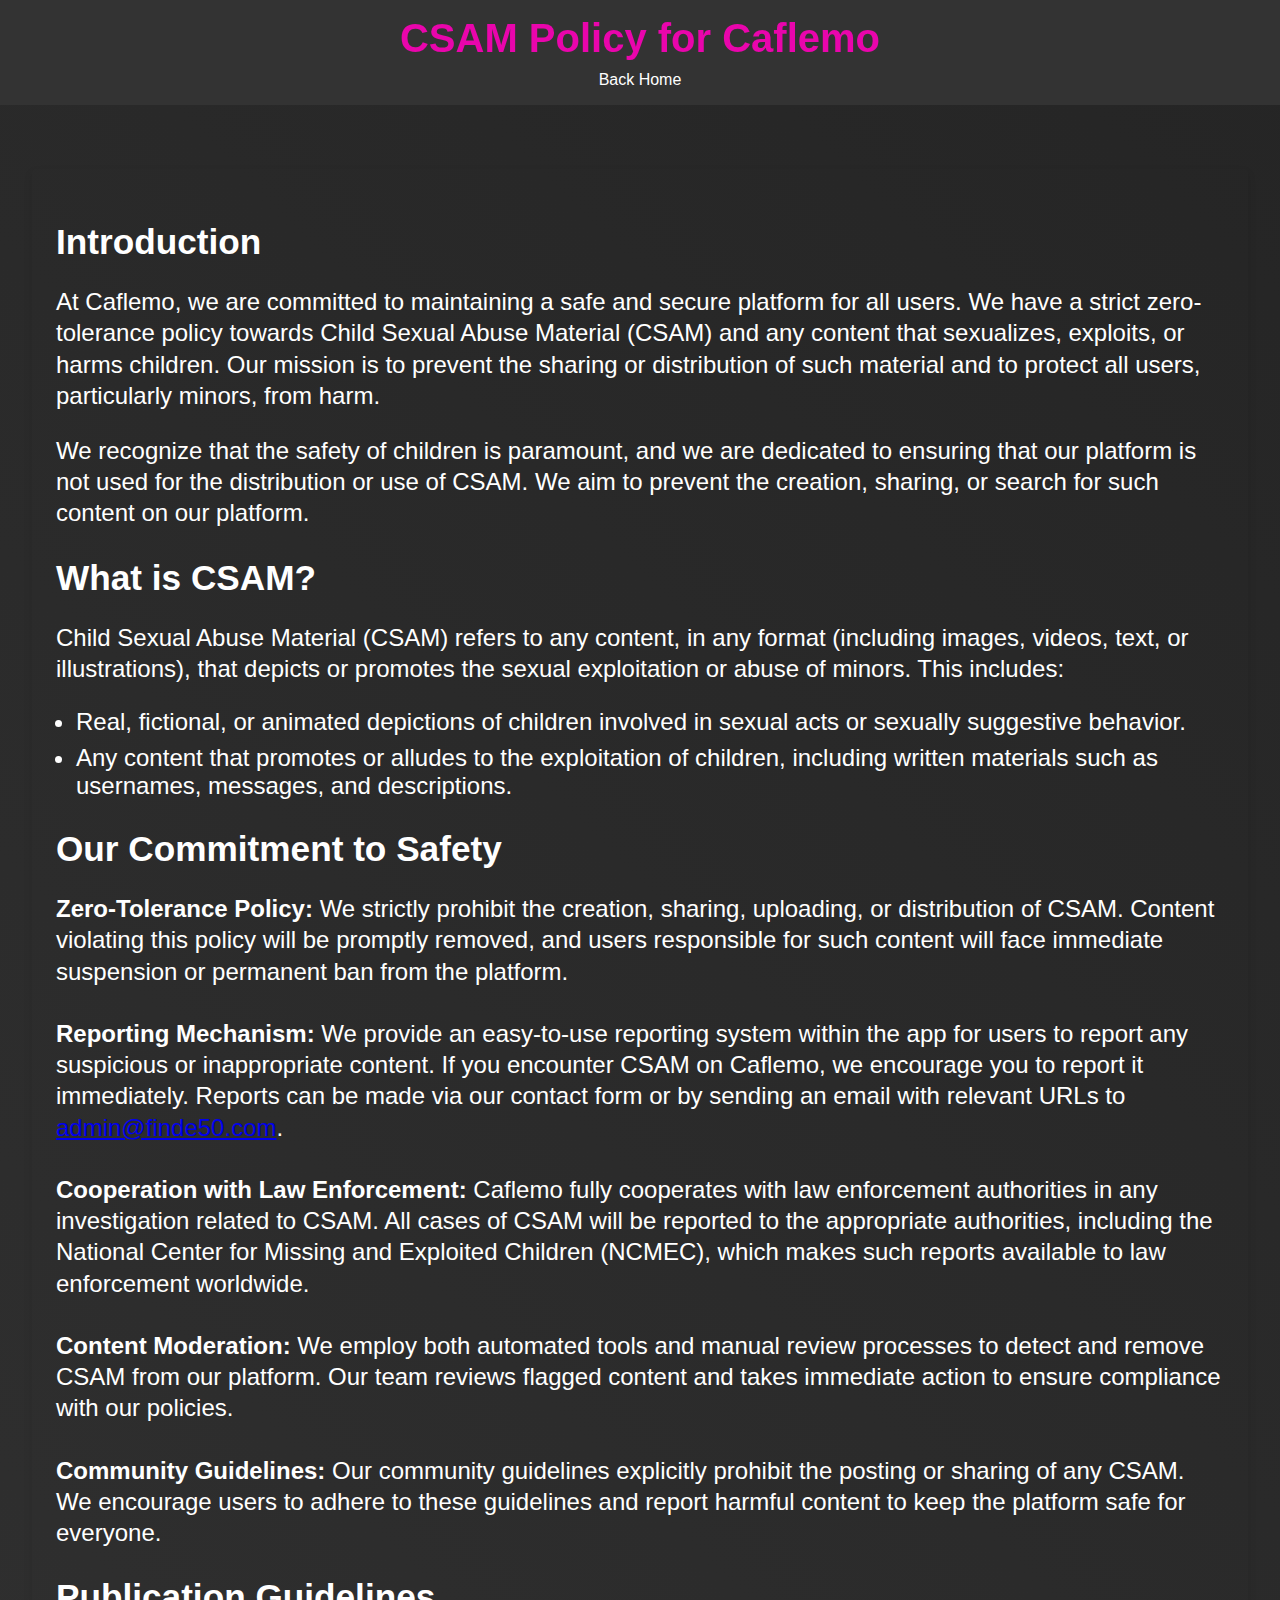
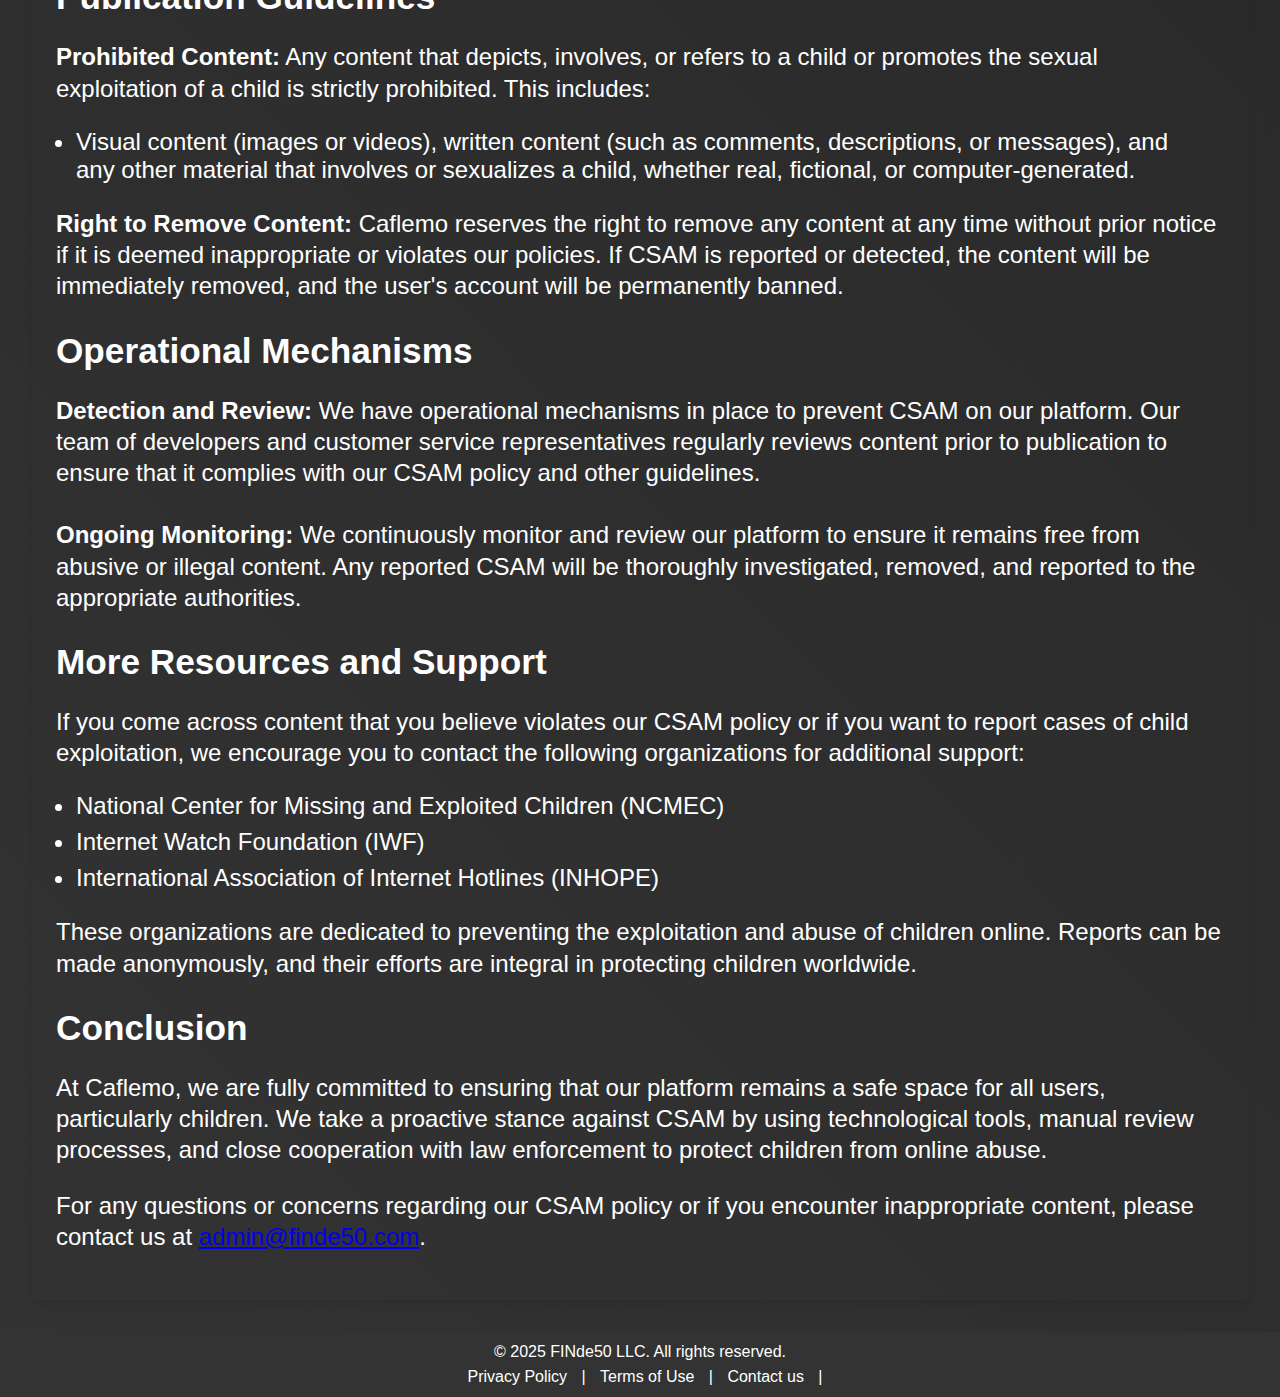
<file: community_guidelines.html>
<!DOCTYPE html>
<html lang="en">
<head>
    <meta charset="UTF-8">
    <meta name="viewport" content="width=device-width, initial-scale=1.0">
    <title>CSAM Policy - Caflemo</title>
    <link rel="stylesheet" href="style1.css"> <!-- Link to the style.css you provided -->
</head>
<body>
    <header>
        <h1>CSAM Policy for Caflemo</h1>
        <a href="index.html" class="back-home-button">Back Home</a>
    </header>

    <main>
        <section class="info-section">
            <h2>Introduction</h2>
            <p>
                At Caflemo, we are committed to maintaining a safe and secure platform for all users. We have a strict zero-tolerance policy towards Child Sexual Abuse Material (CSAM) and any content that sexualizes, exploits, or harms children. Our mission is to prevent the sharing or distribution of such material and to protect all users, particularly minors, from harm.
            </p>
            <p>
                We recognize that the safety of children is paramount, and we are dedicated to ensuring that our platform is not used for the distribution or use of CSAM. We aim to prevent the creation, sharing, or search for such content on our platform.
            </p>

            <h2>What is CSAM?</h2>
            <p>
                Child Sexual Abuse Material (CSAM) refers to any content, in any format (including images, videos, text, or illustrations), that depicts or promotes the sexual exploitation or abuse of minors. This includes:
            </p>
            <ul>
                <li>Real, fictional, or animated depictions of children involved in sexual acts or sexually suggestive behavior.</li>
                <li>Any content that promotes or alludes to the exploitation of children, including written materials such as usernames, messages, and descriptions.</li>
            </ul>

            <h2>Our Commitment to Safety</h2>
            <p>
                <strong>Zero-Tolerance Policy:</strong> We strictly prohibit the creation, sharing, uploading, or distribution of CSAM. Content violating this policy will be promptly removed, and users responsible for such content will face immediate suspension or permanent ban from the platform.<br><br>
                <strong>Reporting Mechanism:</strong> We provide an easy-to-use reporting system within the app for users to report any suspicious or inappropriate content. If you encounter CSAM on Caflemo, we encourage you to report it immediately. Reports can be made via our contact form or by sending an email with relevant URLs to <a href="mailto:admin@finde50.com">admin@finde50.com</a>.<br><br>
                <strong>Cooperation with Law Enforcement:</strong> Caflemo fully cooperates with law enforcement authorities in any investigation related to CSAM. All cases of CSAM will be reported to the appropriate authorities, including the National Center for Missing and Exploited Children (NCMEC), which makes such reports available to law enforcement worldwide.<br><br>
                <strong>Content Moderation:</strong> We employ both automated tools and manual review processes to detect and remove CSAM from our platform. Our team reviews flagged content and takes immediate action to ensure compliance with our policies.<br><br>
                <strong>Community Guidelines:</strong> Our community guidelines explicitly prohibit the posting or sharing of any CSAM. We encourage users to adhere to these guidelines and report harmful content to keep the platform safe for everyone.
            </p>

            <h2>Publication Guidelines</h2>
            <p>
                <strong>Prohibited Content:</strong> Any content that depicts, involves, or refers to a child or promotes the sexual exploitation of a child is strictly prohibited. This includes:
            </p>
            <ul>
                <li>Visual content (images or videos), written content (such as comments, descriptions, or messages), and any other material that involves or sexualizes a child, whether real, fictional, or computer-generated.</li>
            </ul>
            <p>
                <strong>Right to Remove Content:</strong> Caflemo reserves the right to remove any content at any time without prior notice if it is deemed inappropriate or violates our policies. If CSAM is reported or detected, the content will be immediately removed, and the user's account will be permanently banned.
            </p>

            <h2>Operational Mechanisms</h2>
            <p>
                <strong>Detection and Review:</strong> We have operational mechanisms in place to prevent CSAM on our platform. Our team of developers and customer service representatives regularly reviews content prior to publication to ensure that it complies with our CSAM policy and other guidelines.<br><br>
                <strong>Ongoing Monitoring:</strong> We continuously monitor and review our platform to ensure it remains free from abusive or illegal content. Any reported CSAM will be thoroughly investigated, removed, and reported to the appropriate authorities.
            </p>

            <h2>More Resources and Support</h2>
            <p>
                If you come across content that you believe violates our CSAM policy or if you want to report cases of child exploitation, we encourage you to contact the following organizations for additional support:
            </p>
            <ul>
                <li>National Center for Missing and Exploited Children (NCMEC)</li>
                <li>Internet Watch Foundation (IWF)</li>
                <li>International Association of Internet Hotlines (INHOPE)</li>
            </ul>
            <p>
                These organizations are dedicated to preventing the exploitation and abuse of children online. Reports can be made anonymously, and their efforts are integral in protecting children worldwide.
            </p>

            <h2>Conclusion</h2>
            <p>
                At Caflemo, we are fully committed to ensuring that our platform remains a safe space for all users, particularly children. We take a proactive stance against CSAM by using technological tools, manual review processes, and close cooperation with law enforcement to protect children from online abuse.
            </p>
            <p>
                For any questions or concerns regarding our CSAM policy or if you encounter inappropriate content, please contact us at <a href="mailto:admin@finde50.com">admin@finde50.com</a>.
            </p>
        </section>
    </main>

    <footer>
        <p>&copy; 2025 FINde50 LLC. All rights reserved.</p>
        <p>
            <a href="privacy-policy.html">Privacy Policy</a> | 
            <a href="terms-of-use.html">Terms of Use</a> |
            <a href="contact-us.html">Contact us</a> |
        </p>
    </footer>
</body>
</html>
</file>
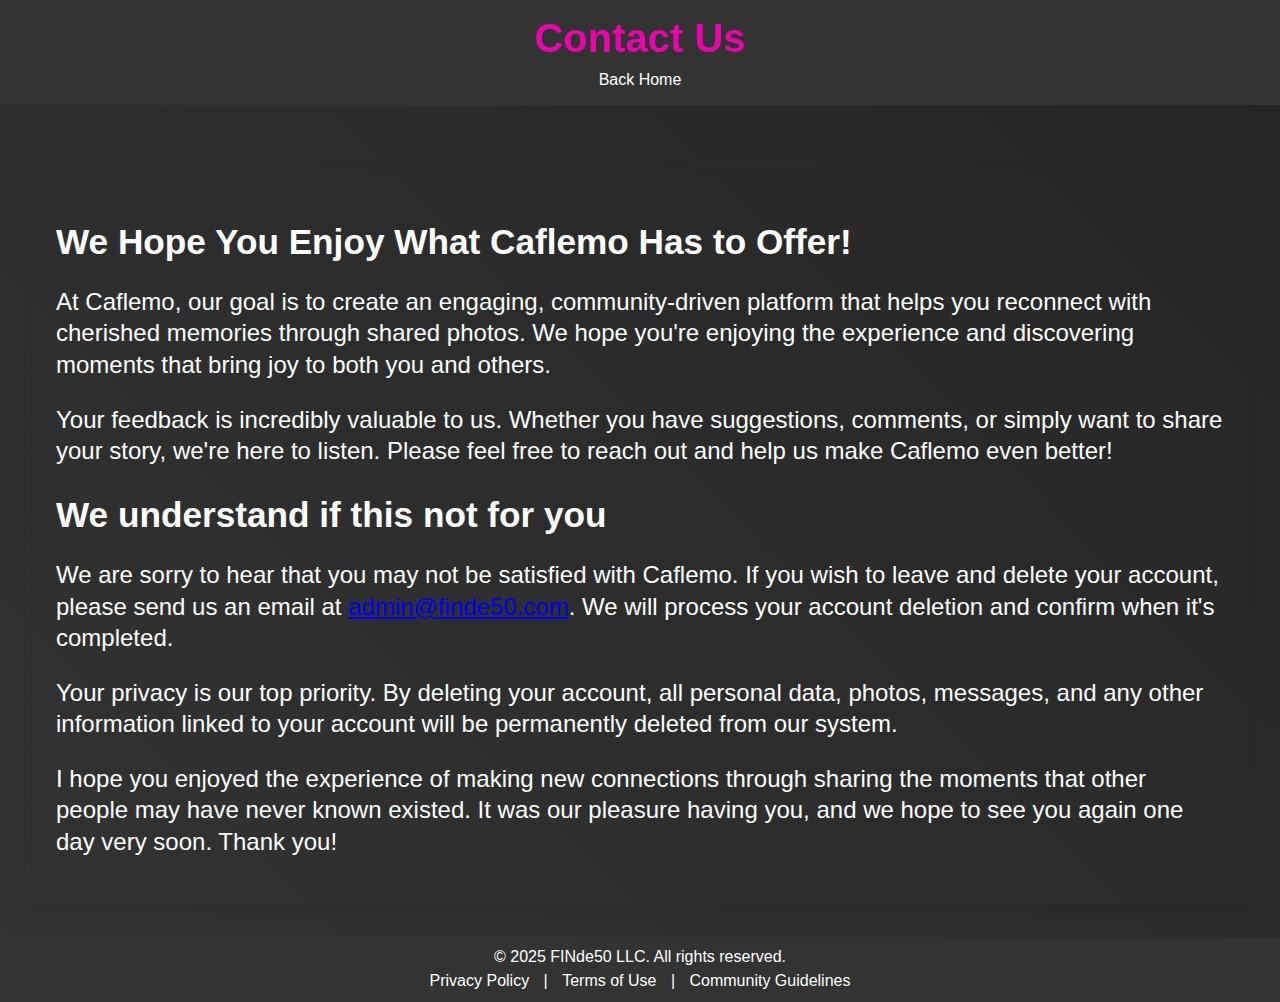
<file: contact-us.html>
<!DOCTYPE html>
<html lang="en">
<head>
    <meta charset="UTF-8">
    <meta name="viewport" content="width=device-width, initial-scale=1.0">
    <title>Contact Us - Caflemo</title>
    <link rel="stylesheet" href="style1.css"> <!-- Link to the style.css you provided -->
</head>
<body>
    <header>
        <h1>Contact Us</h1>
        <a href="index.html" class="back-home-button">Back Home</a>
    </header>

    <main>
        <section class="info-section">
            <h2>We Hope You Enjoy What Caflemo Has to Offer!</h2>
            <p>
                At Caflemo, our goal is to create an engaging, community-driven platform that helps you reconnect with cherished memories 
                through shared photos. We hope you're enjoying the experience and discovering moments that bring joy to both you and others.
            </p>
            <p>
                Your feedback is incredibly valuable to us. Whether you have suggestions, comments, or simply want to share your story, 
                we're here to listen. Please feel free to reach out and help us make Caflemo even better!
            </p>

            <h2>We understand if this not for you</h2>
            <p>
                We are sorry to hear that you may not be satisfied with Caflemo. If you wish to leave and delete your account, please send us an email at 
                <a href="mailto:admin@finde50.com">admin@finde50.com</a>. We will process your account deletion and confirm when it's completed.
            </p>
            <p> 
                Your privacy is our top priority. By deleting your account, all personal data, photos, messages, and any other information 
                linked to your account will be permanently deleted from our system.            
            </p>
            <p> I hope you enjoyed the experience of making new connections through sharing the moments that other people may have never known existed. It was our pleasure having you, and we hope to see you again one day very soon. Thank you!
            </p>
        </section>
    </main>

    <footer>
        <p>&copy; 2025 FINde50 LLC. All rights reserved.</p>
        <p>
            <a href="privacy-policy.html">Privacy Policy</a> | 
            <a href="terms-of-use.html">Terms of Use</a> |
            <a href="community_guidelines.html">Community Guidelines</a>
        </p>
    </footer>
</body>
</html>
</file>
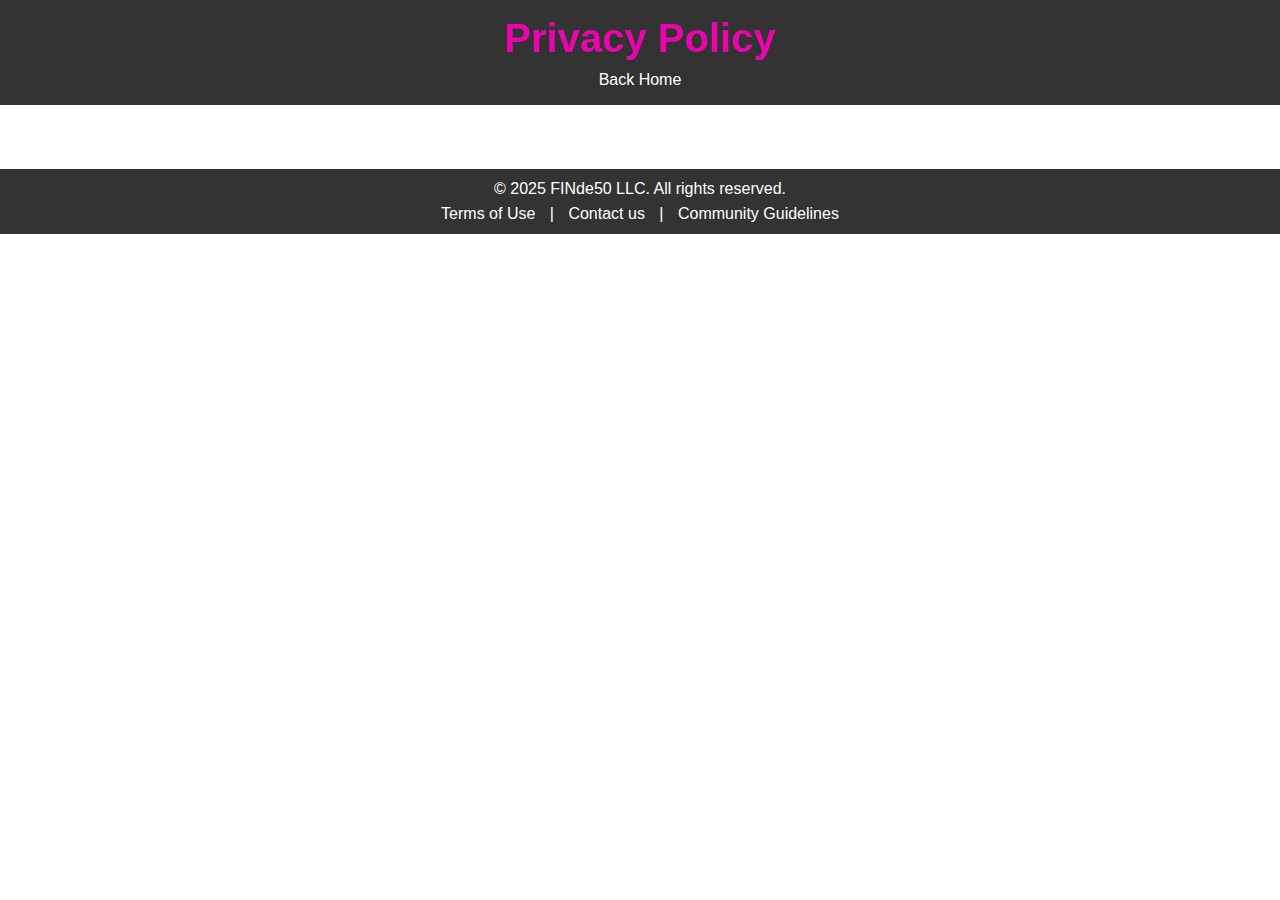
<file: privacy-policy.html>
<!DOCTYPE html>
<html lang="en">
<head>
    <meta charset="UTF-8">
    <meta name="viewport" content="width=device-width, initial-scale=1.0">
    <meta http-equiv="X-UA-Compatible" content="ie=edge">
    <title>Privacy Policy</title>
    <link rel="stylesheet" href="style.css"> <!-- Link to your stylesheet -->
</head>
<body>
    <header>
        <h1>Privacy Policy</h1>
        <a href="index.html" class="back-home-button">Back Home</a>
    </header>

    <main>
        <div name="termly-embed" data-id="661d1a7e-f522-4592-b548-c43d26797c91"></div>
        <script type="text/javascript">
            (function(d, s, id) {
                var js, tjs = d.getElementsByTagName(s)[0];
                if (d.getElementById(id)) return;
                js = d.createElement(s); js.id = id;
                js.src = "https://app.termly.io/embed-policy.min.js";
                tjs.parentNode.insertBefore(js, tjs);
            }(document, 'script', 'termly-jssdk'));
        </script>
    </main>

    <footer>
        <p>&copy; 2025 FINde50 LLC. All rights reserved.</p>
        <p>
            <a href="terms-of-use.html">Terms of Use</a> |
            <a href="contact-us.html">Contact us</a> |
            <a href="community_guidelines.html">Community Guidelines</a>
        </p>
    </footer>
</body>
</html>
</file>
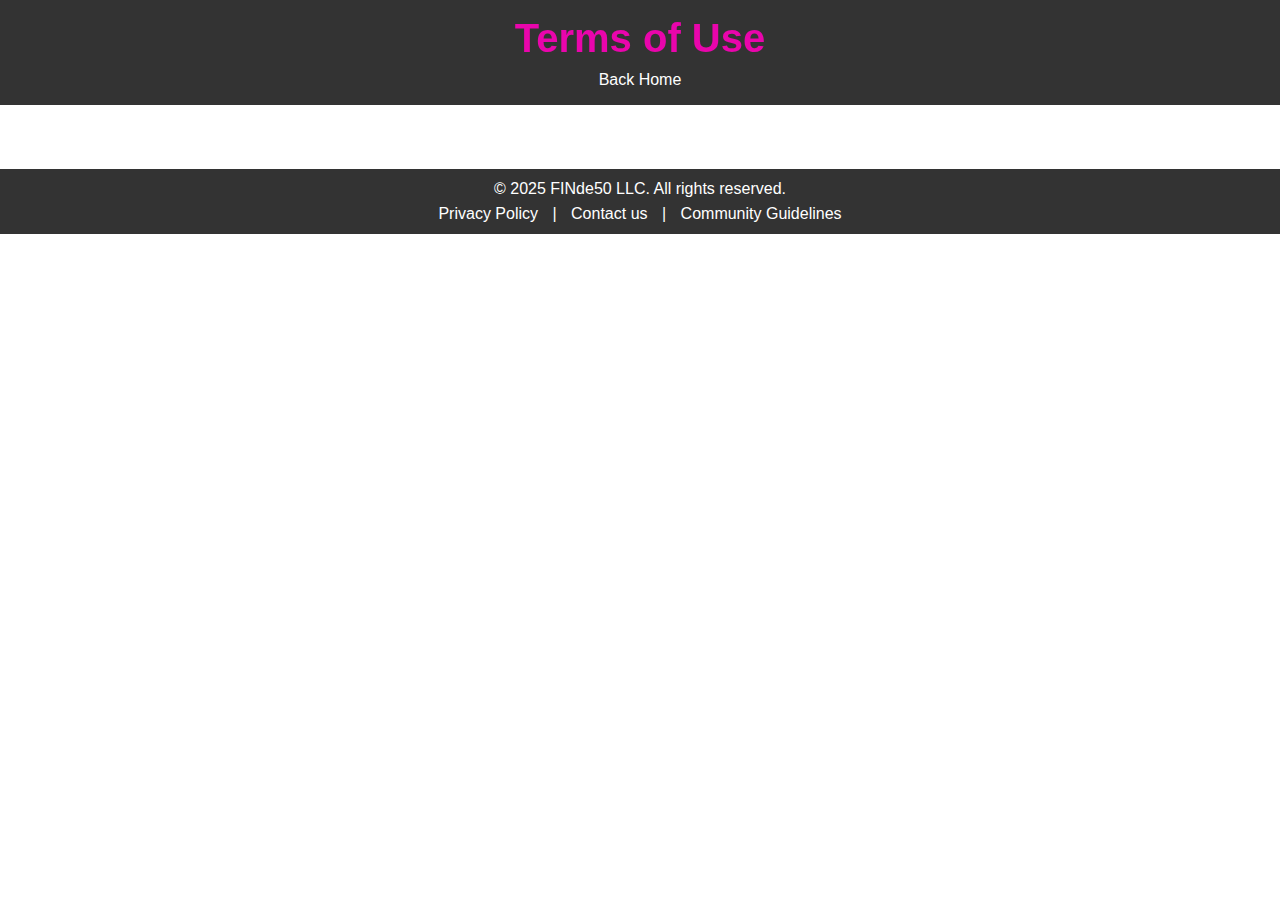
<file: terms-of-use.html>
<!DOCTYPE html>
<html lang="en">
<head>
    <meta charset="UTF-8">
    <meta name="viewport" content="width=device-width, initial-scale=1.0">
    <meta http-equiv="X-UA-Compatible" content="ie=edge">
    <title>Terms of Use</title>
    <link rel="stylesheet" href="style.css"> <!-- Link to your stylesheet -->
</head>
<body>
    <header>
        <h1>Terms of Use</h1>
        <a href="index.html" class="back-home-button">Back Home</a>
    </header>

    <main>
        <div name="termly-embed" data-id="7b92ec7f-a7e9-4acf-9ec0-51c462a4dc5b"></div>
        <script type="text/javascript">
            (function(d, s, id) {
                var js, tjs = d.getElementsByTagName(s)[0];
                if (d.getElementById(id)) return;
                js = d.createElement(s); js.id = id;
                js.src = "https://app.termly.io/embed-policy.min.js";
                tjs.parentNode.insertBefore(js, tjs);
            }(document, 'script', 'termly-jssdk'));
        </script>
    </main>

    <footer>
        <p>&copy; 2025 FINde50 LLC. All rights reserved.</p>
        <p>
            <a href="privacy-policy.html">Privacy Policy</a> | 
            <a href="contact-us.html">Contact us</a> |
            <a href="community_guidelines.html">Community Guidelines</a>
        </p>
    </footer>
</body>
</html>
</file>
<file: style1.css>
/* Default styles */
ul {
    padding-left: 20px; /* Indent bullet points to the right on larger screens */
    padding-right: 20px; /* Ensure some space on the right side */
}

ul li {
    margin-bottom: 8px; /* Space between list items */
}

/* Other existing CSS remains unchanged */
body {
    font-family: 'Roboto', Arial, sans-serif;
    margin: 0;
    padding: 0;
    color: white; /* Set default text color to white */
    background: linear-gradient(45deg, #333, #252525);
}

.index-page {
    background: linear-gradient(45deg, #333, #252525); /* 45 degrees angle gradient */
}

header {
    margin: 0;
    padding: 0.5rem 0;
    background-color: #333;
    color: white;
    text-align: center;
}

header h1 {
    margin: 0;
    padding: 0;
    font-size: 2rem;
    background: #e905ac;
    background-clip: text;
    -webkit-background-clip: text;
    -webkit-text-fill-color: transparent;
}

/* "Back Home" Button */
.back-home-button {
    display: inline-block;
    margin-top: 10px; /* Adds space below the header */
    font-size: 16px;
    color: white;
    text-decoration: none;
    border-radius: 5px;
    text-align: center;
}

.back-home-button:hover {
    color: #e905ac; /* Darker shade for hover */
}

main {
    padding: 0.5rem;
    text-align: center;
}

.video-container {
    margin-top: 0;
}

header, footer {
    background-color: #333;
    color: white;
    text-align: center;
    padding: 1rem;
}

.video-container {
    position: relative;
    display: inline-block;
}

#mute-toggle {
    position: absolute;
    top: 20px;
    left: 15px;
    background: rgba(255, 4, 175, 0.6);
    color: #fff;
    border: none;
    border-radius: 50%;
    width: 40px;
    height: 40px;
    display: flex;
    align-items: center;
    justify-content: center;
    cursor: pointer;
    font-size: 24px;
}

main video {
    width: 100%;
    height: auto;
    max-width: 100%;
}

.info-section {
    padding: 1.5rem;
    margin-top: 2rem;
    border-radius: 4px;
    box-shadow: 0 4px 8px rgba(0, 0, 0, 0.1);
}

.info-section h2 {
    font-size: 2.2rem;
    margin-bottom: 1rem;
    color: #fff;
}

.info-section p {
    font-size: 1.5rem;
    line-height: 1.3;
    color: #fff;
}

.additional-info {
    padding: 1.5rem;
    margin-top: 2rem;
    border-radius: 4px;
    box-shadow: 0 4px 8px rgba(0, 0, 0, 0.1);
}

.additional-info h2 {
    font-size: 2.2rem;
    margin-bottom: 1rem;
    color: #fff;
}

.additional-info p {
    font-size: 1.5rem;
    line-height: 1.3;
    color: #fff;
}

footer {
    background-color: #333;
    color: white;
    text-align: center;
    padding: 0.5rem 0;
}

footer p {
    margin: 0;
    padding: 0.2rem 0;
}

footer a {
    color: #ffffff;
    text-decoration: none;
    padding: 0 10px;
}

footer a:hover {
    text-decoration: underline;
    color: #ff04af;
}

header h1 {
    margin: 0;
    padding: 0;
    font-size: 2.5rem;
}

main {
    font-size: 1.5rem;
}

footer {
    font-size: 1rem;
}

@media (min-width: 500px) and (max-width: 1200px) {
    header h1 {
        font-size: 2.5rem;
    }

    main {
        font-size: 2.0rem;
        padding: 0.25rem;
    }

    footer {
        font-size: 0.8rem;
    }

    .info-section h2 {
        font-size: 2rem;
    }

    .info-section p {
        font-size: 1.5rem;
    }

    .additional-info h2 {
        font-size: 2rem;
    }

    .additional-info p {
        font-size: 1.5rem;
    }
}

@media (max-width: 500px) {
    header h1 {
        font-size: 1.5rem;
    }

    main {
        font-size: 1rem;
        padding: 1rem;
    }

    footer {
        font-size: 0.7rem;
    }

    .info-section h2 {
        font-size: 1.2rem;
        text-align: left;
    }

    .info-section p {
        font-size: 1rem;
        text-align: left;
    }

    .additional-info h2 {
        font-size: 1.2rem;
        text-align: left;
    }

    .additional-info p {
        font-size: 1rem;
        text-align: left;
    }
}

@media (min-width: 600px) {
    main {
        text-align: left;
        padding: 2rem;
    }
}

footer {
    background-color: #333;
    color: white;
    text-align: center;
    padding: 0.5rem 0; /* Reduces padding above and below */
}

footer p {
    margin: 0;
    padding: 0.2rem 0;
}

footer a {
    color: #ffffff;
    text-decoration: none;
    padding: 0 10px;
}

footer a:hover {
    text-decoration: underline;
    color: #ff04af;
}

/* Default font sizes for desktop monitors (width >= 1200px) */
header h1 {
    margin: 0; /* Remove default margin above and below the h1 */
    padding: 0; /* Remove default padding */
    font-size: 2.5rem; /* Large font for header */
}

main {
    font-size: 1.5rem; /* Larger main text */
}

footer {
    font-size: 1rem; /* Larger footer text */
}

/* Devices with width between 900px and 1200px (e.g., tablets or smaller laptops) */
@media (min-width: 500px) and (max-width: 1200px) {
    header h1 {
        font-size: 2.5rem; /* Medium font for header */
    }

    main {
        font-size: 2.0rem;
        padding: 0.25rem;  /* Medium main text */
    }

    footer {
        font-size: 0.8rem; /* Medium footer text */
    }

     /* Font sizes for h2 and p in the new section for devices between 500px and 1100px */
     .info-section h2 {
        font-size: 2rem; /* Medium font size for h2 */
    }

    .info-section p {
        font-size: 1.5rem; /* Medium font size for p */
    }

    .additional-info h2 {
        font-size: 2rem; /* Medium font size for h2 */
    }

    .additional-info p {
        font-size: 1.5rem; /* Medium font size for p */
    }
}

/* Devices with width less than 500px (e.g., mobile phones) */
@media (max-width: 500px) {
    header h1 {
        font-size: 1.5rem; /* Smaller font for header */
    }

    main {
        font-size: 1rem;
        padding: 1rem;  /* Smaller main text */
    }

    footer {
        font-size: 0.7rem; /* Smaller footer text */
    }

     /* Font sizes for h2 and p in the new section for mobile devices */
     .info-section h2 {
        font-size: 1.2rem; /* Smaller font size for h2 */
        text-align: left;
    }

    .info-section p {
        font-size: 1rem; /* Smaller font size for p */
        text-align: left;
    }

    .additional-info h2 {
        font-size: 1.2rem; /* Medium font size for h2 */
        text-align: left;
    }

    .additional-info p {
        font-size: 1rem; /* Medium font size for p */
        text-align: left;
    }
}

/* Additional mobile-specific design (devices >= 600px) */
@media (min-width: 600px) {
    main {
        text-align: left;
        padding: 2rem;
    }
}
</file>
<file: style.css>
body {
    font-family: 'Roboto', Arial, sans-serif;
    margin: 0;
    padding: 0;
}

/* Index Page Background Color */
.index-page {
    background: linear-gradient(45deg, #333, #252525); /* 45 degrees angle gradient */
}

header {
    margin: 0; /* Remove margin from header */
    padding: 0.5rem 0; /* Minimal padding inside header */
    background-color: #333; /* Keeping the background color as previously set */
    color: white;
    text-align: center;
}

header h1 {
    margin: 0; /* Remove default margin above and below the h1 */
    padding: 0; /* Remove default padding */
    font-size: 2rem; /* Large font for header */
    background: #e905ac; /* Gradient colors */
    background-clip: text; /* Standard property to clip background to text */
    -webkit-background-clip: text; /* Vendor prefix for WebKit browsers */
    -webkit-text-fill-color: transparent; /* Make text color transparent to show gradient */
}

/* "Back Home" Button */
.back-home-button {
    display: inline-block;
    margin-top: 10px; /* Adds space below the header */
    font-size: 16px;
    color: white;
    text-decoration: none;
    border-radius: 5px;
    text-align: center;
}

.back-home-button:hover {
    color: #e905ac; /* Darker shade for hover */
}

main {
    padding: 0.5rem; /* Minimal padding around the main content */
    text-align: center;
}

.video-container {
    margin-top: 0; /* Remove margin from the video container */
}

/* Default styles (Desktop Web View / Large Monitors) */
header, footer {
    background-color: #333;
    color: white;
    text-align: center;
    padding: 1rem;
}

/* Video container */
.video-container {
    position: relative;
    display: inline-block;
}

/* Mute/Unmute Button */
#mute-toggle {
    position: absolute;
    top: 20px; /* Adjust as needed */
    left: 15px; /* Adjust as needed */
    background: rgba(255, 4, 175, 0.6); /* Semi-transparent background */
    color: #fff; /* White text color */
    border: none;
    border-radius: 50%; /* Circular button */
    width: 40px; /* Size of the button */
    height: 40px; /* Size of the button */
    display: flex;
    align-items: center;
    justify-content: center;
    cursor: pointer;
    font-size: 24px; /* Size of the icon */
}

/* Add this to your existing CSS */
main video {
    width: 100%; /* Make video responsive */
    height: auto; /* Maintain aspect ratio */
    max-width: 100%; /* Ensure it doesn't overflow */
}

/* New Section Styles */
.info-section {
    padding: 1.5rem;
    
    margin-top: 2rem; /* Space above the section */
    border-radius: 4px; /* Rounded corners */
    box-shadow: 0 4px 8px rgba(0, 0, 0, 0.1); /* Subtle shadow */
}

.info-section h2 {
    font-size: 2.2rem;
    margin-bottom: 1rem;
    color: #fff;
}

.info-section p {
    font-size: 1.5rem;
    line-height: 1.3;
    color: #fff;
}

/* Apply padding only for desktop view */
@media (min-width: 1500px) {
    .info-section h2 {
        padding: 0 3rem; /* Padding on the left and right sides */
    }
    .info-section p {
        padding: 0 3rem; /* Padding on the left and right sides */
    }
}

/* Additional Section Styles */
.additional-info {
    padding: 1.5rem;
    margin-top: 2rem; /* Space above the section */
    border-radius: 4px; /* Rounded corners */
    box-shadow: 0 4px 8px rgba(0, 0, 0, 0.1); /* Subtle shadow */
}

.additional-info h2 {
    font-size: 2.2rem;
    margin-bottom: 1rem;
    color: #fff;
}

.additional-info p {
    font-size: 1.5rem;
    line-height: 1.3;
    color: #fff;
}

/* Apply padding only for desktop view */
@media (min-width: 1500px) {
    .additional-info h2 {
        padding: 0 3rem; /* Padding on the left and right sides */
    }
    .additional-info p {
        padding: 0 3rem; /* Padding on the left and right sides */
    }
}


footer {
    background-color: #333;
    color: white;
    text-align: center;
    padding: 0.5rem 0; /* Reduces padding above and below */
}

footer p {
    margin: 0;
    padding: 0.2rem 0;
}

footer a {
    color: #ffffff;
    text-decoration: none;
    padding: 0 10px;
}

footer a:hover {
    text-decoration: underline;
    color: #ff04af;
}

/* Default font sizes for desktop monitors (width >= 1200px) */
header h1 {
    margin: 0; /* Remove default margin above and below the h1 */
    padding: 0; /* Remove default padding */
    font-size: 2.5rem; /* Large font for header */
}

main {
    font-size: 1.5rem; /* Larger main text */
}

footer {
    font-size: 1rem; /* Larger footer text */
}

/* Devices with width between 900px and 1200px (e.g., tablets or smaller laptops) */
@media (min-width: 500px) and (max-width: 1200px) {
    header h1 {
        font-size: 2.5rem; /* Medium font for header */
    }

    main {
        font-size: 2.0rem;
        padding: 0.25rem;  /* Medium main text */
    }

    footer {
        font-size: 0.8rem; /* Medium footer text */
    }

     /* Font sizes for h2 and p in the new section for devices between 500px and 1100px */
     .info-section h2 {
        font-size: 2rem; /* Medium font size for h2 */
    }

    .info-section p {
        font-size: 1.5rem; /* Medium font size for p */
    }

    .additional-info h2 {
        font-size: 2rem; /* Medium font size for h2 */
    }

    .additional-info p {
        font-size: 1.5rem; /* Medium font size for p */
    }
}

/* Devices with width less than 500px (e.g., mobile phones) */
@media (max-width: 500px) {
    header h1 {
        font-size: 1.5rem; /* Smaller font for header */
    }

    main {
        font-size: 1rem;
        padding: 1rem;  /* Smaller main text */
    }

    footer {
        font-size: 0.7rem; /* Smaller footer text */
    }

     /* Font sizes for h2 and p in the new section for mobile devices */
     .info-section h2 {
        font-size: 1.2rem; /* Smaller font size for h2 */
        text-align: left;
    }

    .info-section p {
        font-size: 1rem; /* Smaller font size for p */
        text-align: left;
    }

    .additional-info h2 {
        font-size: 1.2rem; /* Medium font size for h2 */
        text-align: left;
    }

    .additional-info p {
        font-size: 1rem; /* Medium font size for p */
        text-align: left;
    }
}

/* Additional mobile-specific design (devices >= 600px) */
@media (min-width: 600px) {
    main {
        text-align: left;
        padding: 2rem;
    }
}
</file>
